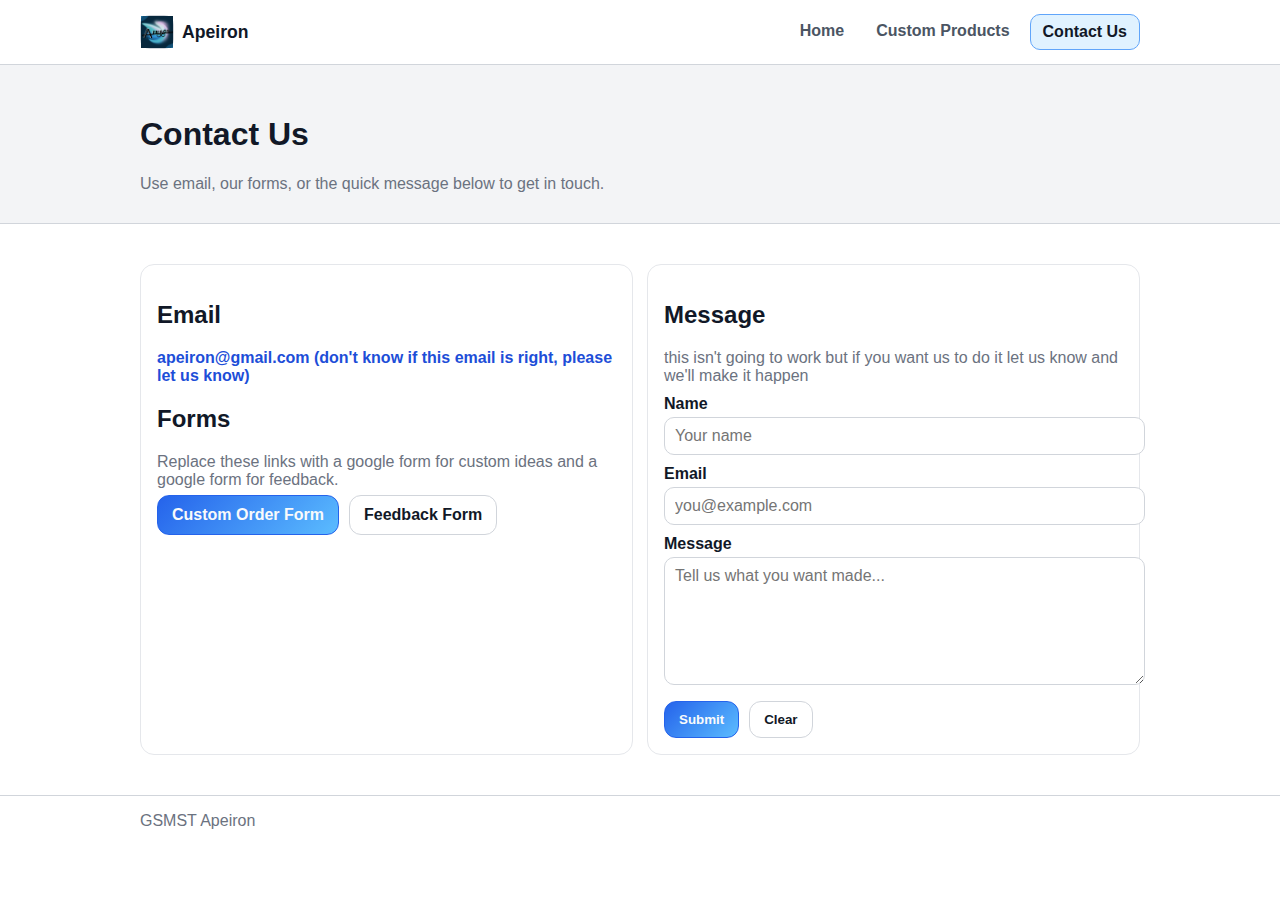
<file: contact.html>
<!DOCTYPE html>
<html lang="en">
<head>
  <meta charset="UTF-8" />
  <title>Apeiron | Contact</title>
  <meta name="viewport" content="width=device-width, initial-scale=1.0" />
  <link rel="stylesheet" href="styles.css" />
</head>

<body>
  <header class="site-header">
    <div class="container header-inner">
      <div class="logo-area">
        <div class="logo-box"><img src="apeironlogo.png" alt="logo"></div>
        <a href="index.html" class="logo-text">Apeiron</a>
      </div>

      <nav class="main-nav">
        <a class="nav-link" href="index.html">Home</a>
        <a class="nav-link" href="products.html">Custom Products</a>
        <a class="nav-link active" href="contact.html">Contact Us</a>
      </nav>
    </div>
  </header>

  <main>
    <section class="page-hero">
      <div class="container">
        <h1>Contact Us</h1>
        <p class="section-subtitle">
          Use email, our forms, or the quick message below to get in touch.
        </p>
      </div>
    </section>

    <section class="section">
      <div class="container contact-grid">
        <div class="card">
          <h2>Email</h2>
          <p class="section-subtitle">
            <a href="mailto:apeiron@gmail.com" class="strong-link">
              apeiron@gmail.com (don't know if this email is right, please let us know)
            </a>
          </p>

          <h2>Forms</h2>
          <p class="section-subtitle">
            Replace these links with a google form for custom ideas and a google form for feedback.
          </p>

          <div class="row">
            <a class="btn btn-primary" href="#" target="_blank" rel="noopener">
              Custom Order Form
            </a>
            <a class="btn" href="#" target="_blank" rel="noopener">
              Feedback Form
            </a>
          </div>

        </div>

        <div class="card">
          <h2>Message</h2>
          <p class="section-subtitle">
            this isn't going to work but if you want us to do it let us know and we'll make it happen
          </p>

          <form id="contactForm">
            <label for="name">Name</label>
            <input id="name" type="text" placeholder="Your name" required />

            <label for="email">Email</label>
            <input id="email" type="email" placeholder="you@example.com" required />

            <label for="message">Message</label>
            <textarea
              id="message"
              rows="6"
              placeholder="Tell us what you want made..."
              required
            ></textarea>

            <div class="row form-actions">
              <button class="btn btn-primary" type="submit">Submit</button>
              <button class="btn" type="button" id="clearBtn">Clear</button>
            </div>

            <p class="section-subtitle" id="status"></p>
          </form>
        </div>
      </div>
    </section>
  </main>

  <footer class="site-footer">
    <div class="container footer-inner">
      <div>GSMST Apeiron</div>
    </div>
  </footer>

  <script src="script.js"></script>
</body>
</html>
</file>
<file: styles.css>
/* Basic colors (light blue + silver accents) */
body {
  margin: 0;
  font-family: Arial, Helvetica, sans-serif;
  background-color: #ffffff;
  color: #111827;
}

a {
  color: inherit;
  text-decoration: none;
}

img {
  max-width: 100%;
  display: block;
}

/* Layout */
.container {
  width: 1000px;
  max-width: 95%;
  margin: 0 auto;
}

/* Header / Nav */
.site-header {
  border-bottom: 1px solid #d1d5db; /* silver */
  background-color: #ffffff;
}

.header-inner {
  display: flex;
  justify-content: space-between;
  align-items: center;
  padding: 14px 0;
}

.logo-area {
  display: flex;
  align-items: center;
  gap: 8px;
}

.logo-box {
  width: 32px;
  height: 32px;
  border-radius: 10px;
  background: linear-gradient(135deg, #5bbcff, #cbd5e1);
  border: 1px solid #d1d5db;
}

.logo-text {
  font-weight: 800;
  font-size: 1.1rem;
}

.main-nav {
  display: flex;
  gap: 8px;
}

.nav-link {
  padding: 8px 12px;
  border-radius: 10px;
  font-weight: 600;
  color: #4b5563;
}

.nav-link:hover {
  background-color: #e5e7eb; /* light grey */
}

.nav-link.active {
  background-color: #e0f2ff; /* light blue tint */
  border: 1px solid #60a5fa;
  color: #111827;
}

/* Buttons */
.btn {
  display: inline-flex;
  align-items: center;
  justify-content: center;
  padding: 10px 14px;
  border-radius: 12px;
  border: 1px solid #d1d5db;
  background-color: #ffffff;
  color: #111827;
  font-weight: 600;
  cursor: pointer;
}

.btn:hover {
  background-color: #f3f4f6;
}

.btn-primary {
  background: linear-gradient(135deg, #2563eb, #5bbcff);
  border-color: #2563eb;
  color: #f9fafb;
}

/* Sections */
.section {
  padding: 40px 0;
}

.section-alt {
  background-color: #f3f4f6;
  border-top: 1px solid #d1d5db;
  border-bottom: 1px solid #d1d5db;
}

.section-header {
  display: flex;
  justify-content: space-between;
  align-items: flex-end;
  gap: 12px;
  margin-bottom: 16px;
}

.section-subtitle {
  margin: 0;
  color: #6b7280;
  max-width: 60ch;
}

/* Hero */
.hero {
  padding: 45px 0 25px;
  background: linear-gradient(180deg, #f9fafb, #ffffff);
  border-bottom: 1px solid #e5e7eb;
}

.hero-inner {
  display: grid;
  grid-template-columns: 1.1fr 0.9fr;
  gap: 24px;
  align-items: center;
}

.hero-text h1 {
  margin: 10px 0;
  font-size: 2.2rem;
}

.hero-lead {
  margin-top: 0;
  color: #4b5563;
}

.hero-kicker {
  display: inline-flex;
  align-items: center;
  gap: 6px;
  padding: 6px 10px;
  border-radius: 999px;
  border: 1px solid #e5e7eb;
  background-color: #ffffff;
  color: #6b7280;
  font-size: 0.85rem;
  font-weight: 600;
}

.hero-dot {
  width: 8px;
  height: 8px;
  border-radius: 999px;
  background-color: #5bbcff;
}

.hero-buttons {
  margin-top: 16px;
  display: flex;
  gap: 10px;
  flex-wrap: wrap;
}

.hero-pill-row {
  margin-top: 14px;
  display: flex;
  gap: 8px;
  flex-wrap: wrap;
}

.pill {
  padding: 6px 10px;
  border-radius: 999px;
  border: 1px solid #d1d5db;
  background-color: #ffffff;
  font-size: 0.85rem;
  color: #4b5563;
}

.hero-image img {
  border-radius: 14px;
  border: 1px solid #d1d5db;
}

/* Cards (About + general) */
.card-row {
  display: grid;
  grid-template-columns: repeat(3, 1fr);
  gap: 14px;
}

.card {
  border-radius: 14px;
  border: 1px solid #e5e7eb;
  background-color: #ffffff;
  padding: 16px;
}

.card-number {
  width: 36px;
  height: 36px;
  border-radius: 12px;
  border: 1px solid #9ca3af;
  display: flex;
  align-items: center;
  justify-content: center;
  font-weight: 700;
  margin-bottom: 8px;
  background: linear-gradient(135deg, #e0f2ff, #e5e7eb);
}

/* Spotlights (Home) */
.spotlight-column {
  display: grid;
  gap: 14px;
}

.spotlight {
  display: grid;
  grid-template-columns: 0.9fr 1.1fr;
  gap: 16px;
  padding: 14px;
  border-radius: 14px;
  border: 1px solid #e5e7eb;
  background-color: #ffffff;
}

.spotlight-image img {
  border-radius: 12px;
  border: 1px solid #d1d5db;
}

.spotlight-text h3 {
  margin-top: 0;
  margin-bottom: 6px;
}

.spotlight-text p {
  margin-top: 0;
  margin-bottom: 8px;
  color: #4b5563;
}

.text-link {
  font-weight: 700;
  color: #1d4ed8;
}

/* Page hero (Products + Contact) */
.page-hero {
  padding: 30px 0;
  background-color: #f3f4f6;
  border-bottom: 1px solid #d1d5db;
}

/* Product grid */
.product-grid {
  display: grid;
  grid-template-columns: repeat(3, 1fr);
  gap: 14px;
}

.product-grid img {
  border-radius: 12px;
  border: 1px solid #d1d5db;
}

.tag-row {
  margin-top: 10px;
  display: flex;
  gap: 8px;
  flex-wrap: wrap;
}

.tag {
  padding: 6px 10px;
  border-radius: 999px;
  border: 1px solid #d1d5db;
  font-size: 0.85rem;
  background-color: #ffffff;
  color: #1e40af;
}

/* Contact layout */
.contact-grid {
  display: grid;
  grid-template-columns: 1fr 1fr;
  gap: 14px;
}

.row {
  display: flex;
  gap: 10px;
  flex-wrap: wrap;
  margin-top: 6px;
}

/* Form styles */
label {
  display: block;
  margin-top: 10px;
  font-weight: 700;
}

input,
textarea {
  width: 100%;
  margin-top: 4px;
  padding: 9px 10px;
  border-radius: 10px;
  border: 1px solid #d1d5db;
  font: inherit;
}

textarea {
  resize: vertical;
}

input:focus,
textarea:focus {
  outline: none;
  border-color: #3b82f6;
  box-shadow: 0 0 0 2px #bfdbfe;
}

.form-actions {
  margin-top: 12px;
}

.info-note {
  margin-top: 10px;
  padding: 10px;
  border-radius: 10px;
  border: 1px solid #d1d5db;
  background-color: #f9fafb;
  color: #4b5563;
  font-size: 0.9rem;
}

.strong-link {
  font-weight: 800;
  color: #1d4ed8;
}

/* CTA */
.cta-box {
  margin-top: 24px;
  padding: 18px;
  border-radius: 14px;
  border: 1px solid #93c5fd;
  background: linear-gradient(135deg, #e0f2ff, #e5e7eb);
  display: flex;
  align-items: center;
  justify-content: space-between;
  gap: 16px;
}

/* Footer */
.site-footer {
  border-top: 1px solid #d1d5db;
  padding: 16px 0;
  color: #6b7280;
}

.footer-inner {
  display: flex;
  justify-content: space-between;
  align-items: center;
  gap: 12px;
}
</file>
